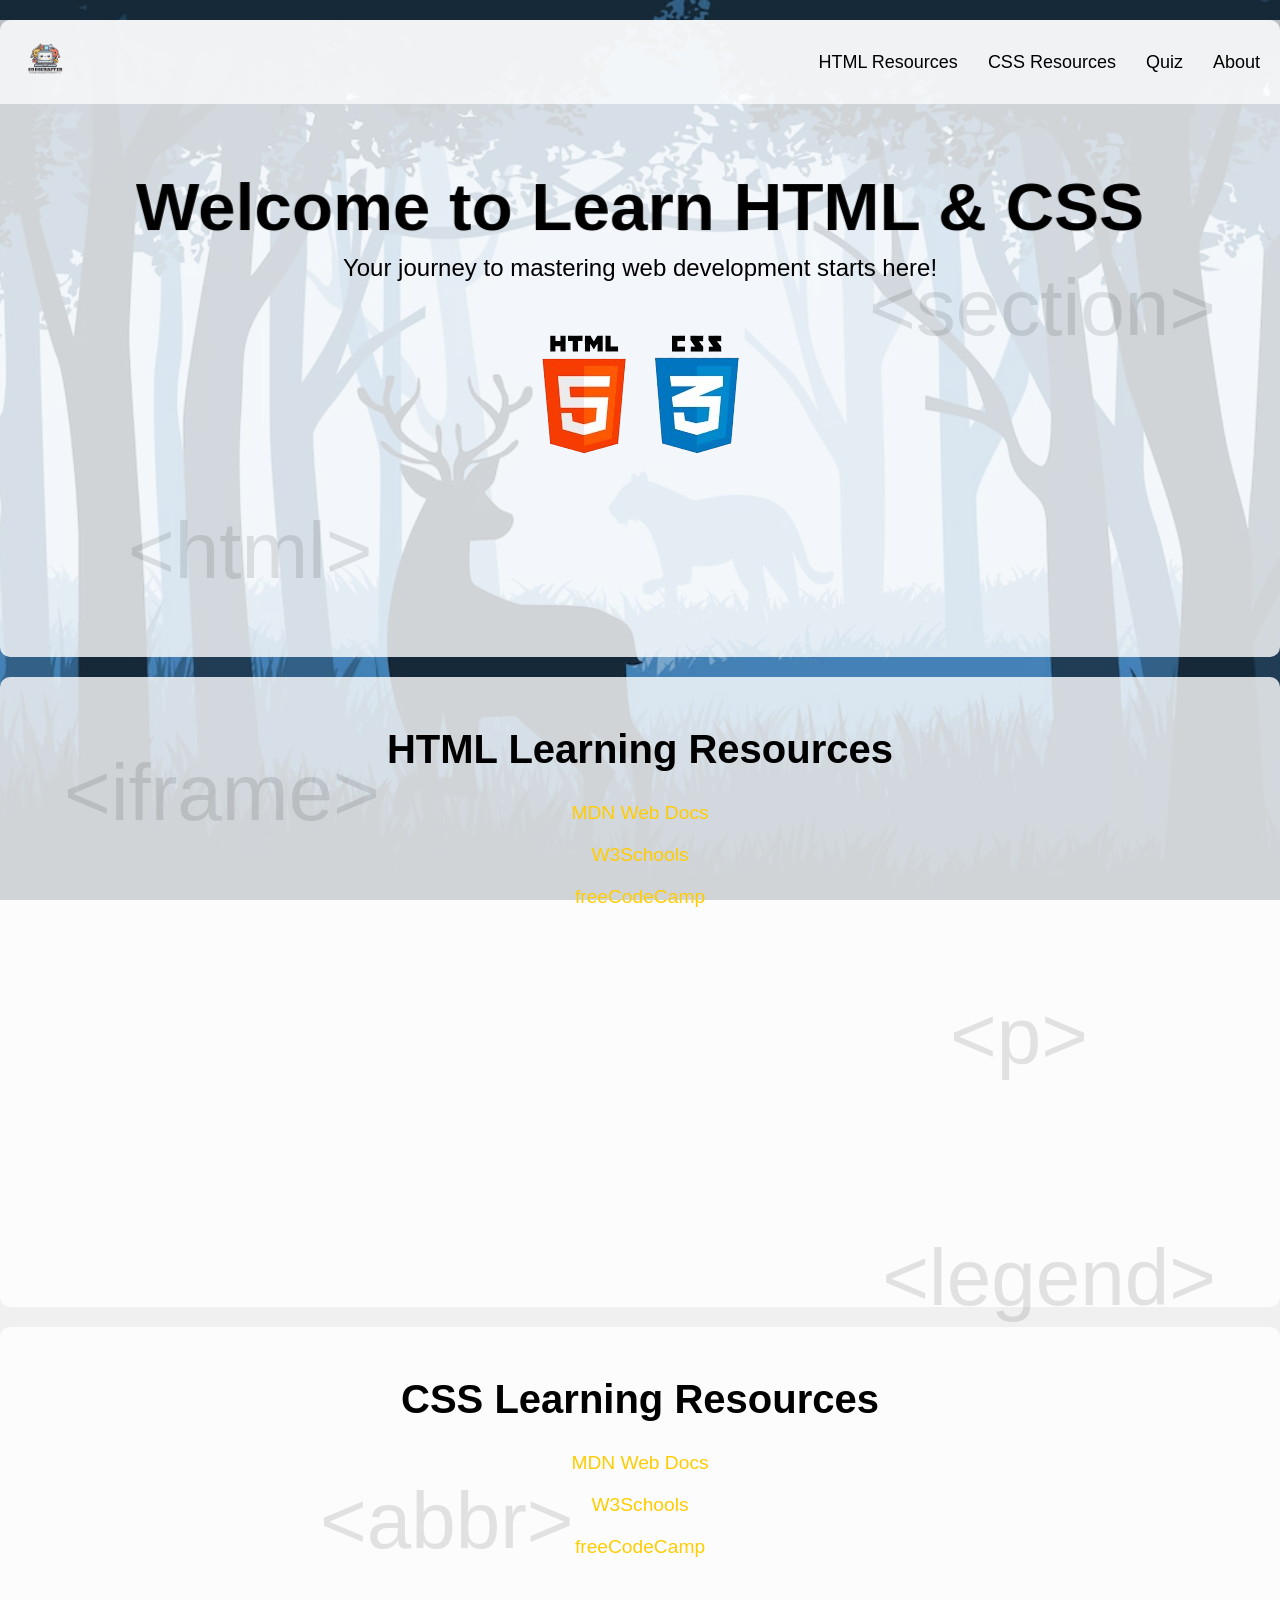
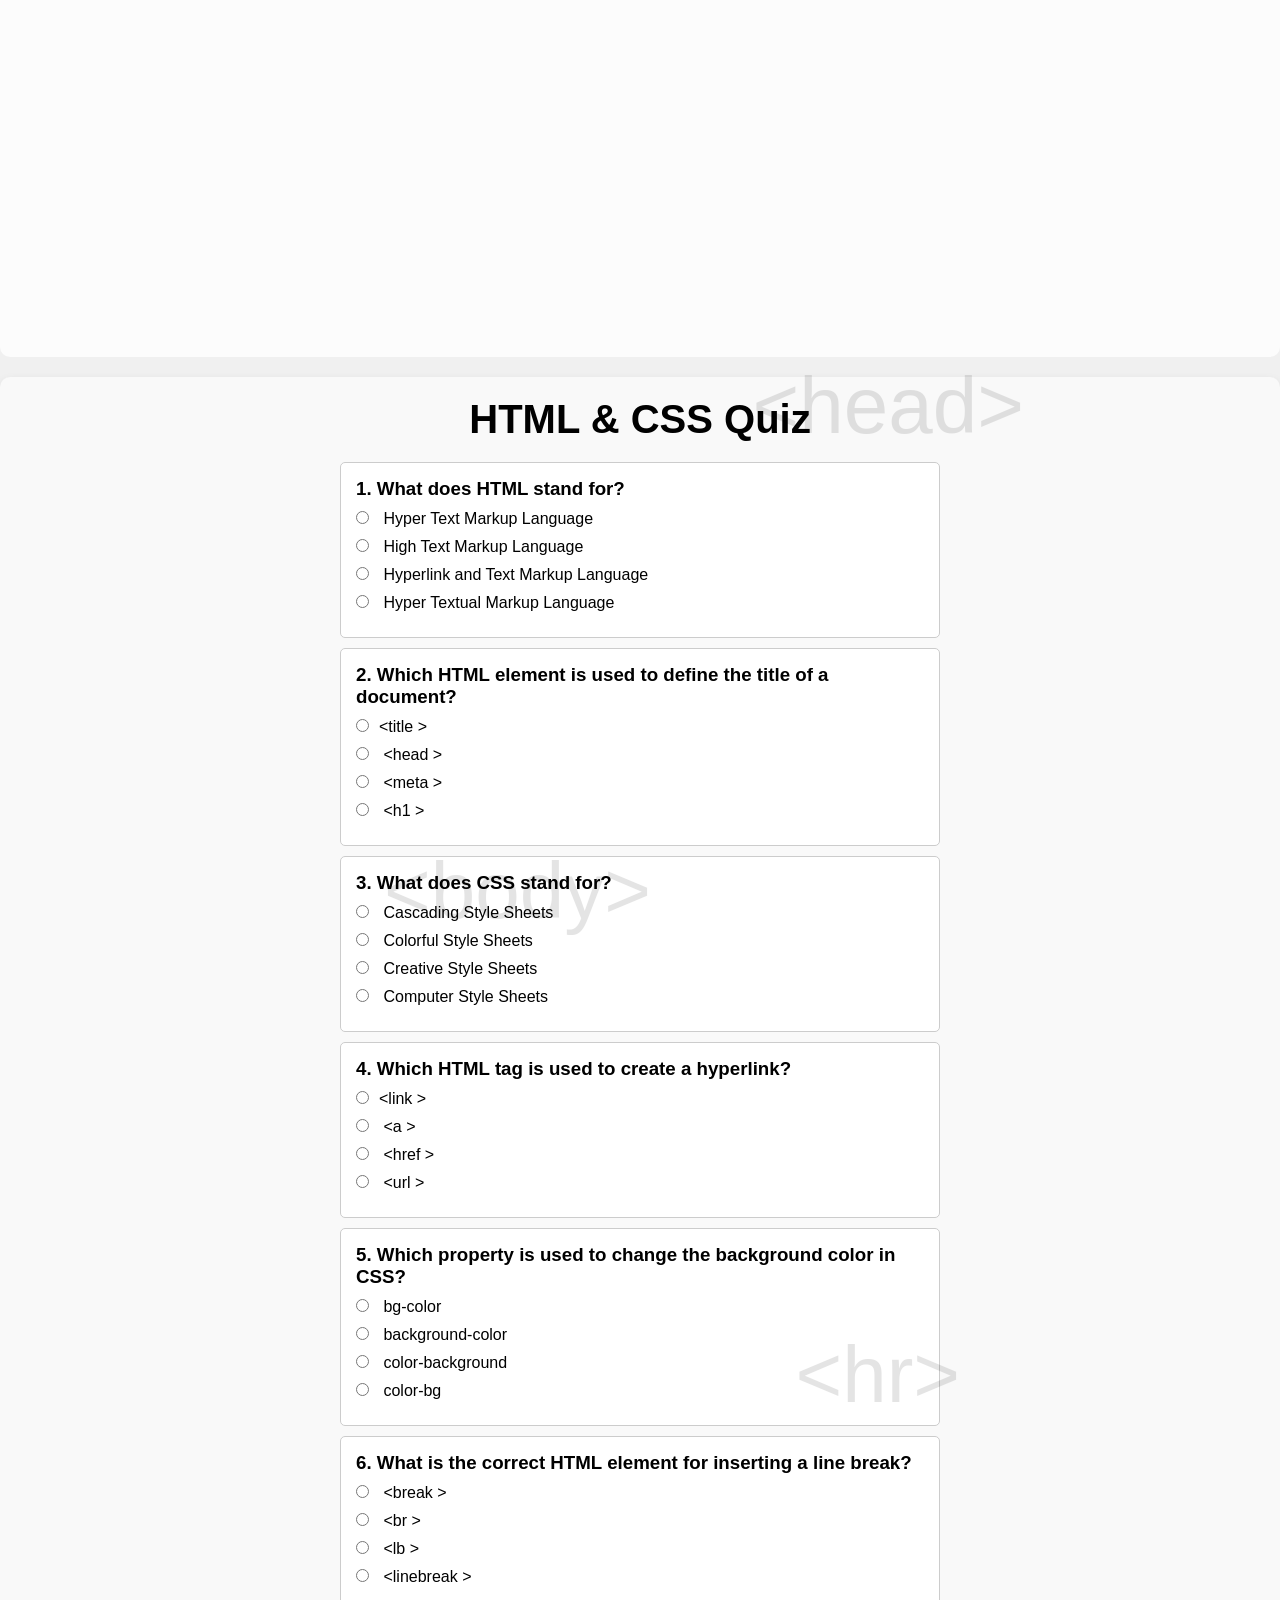
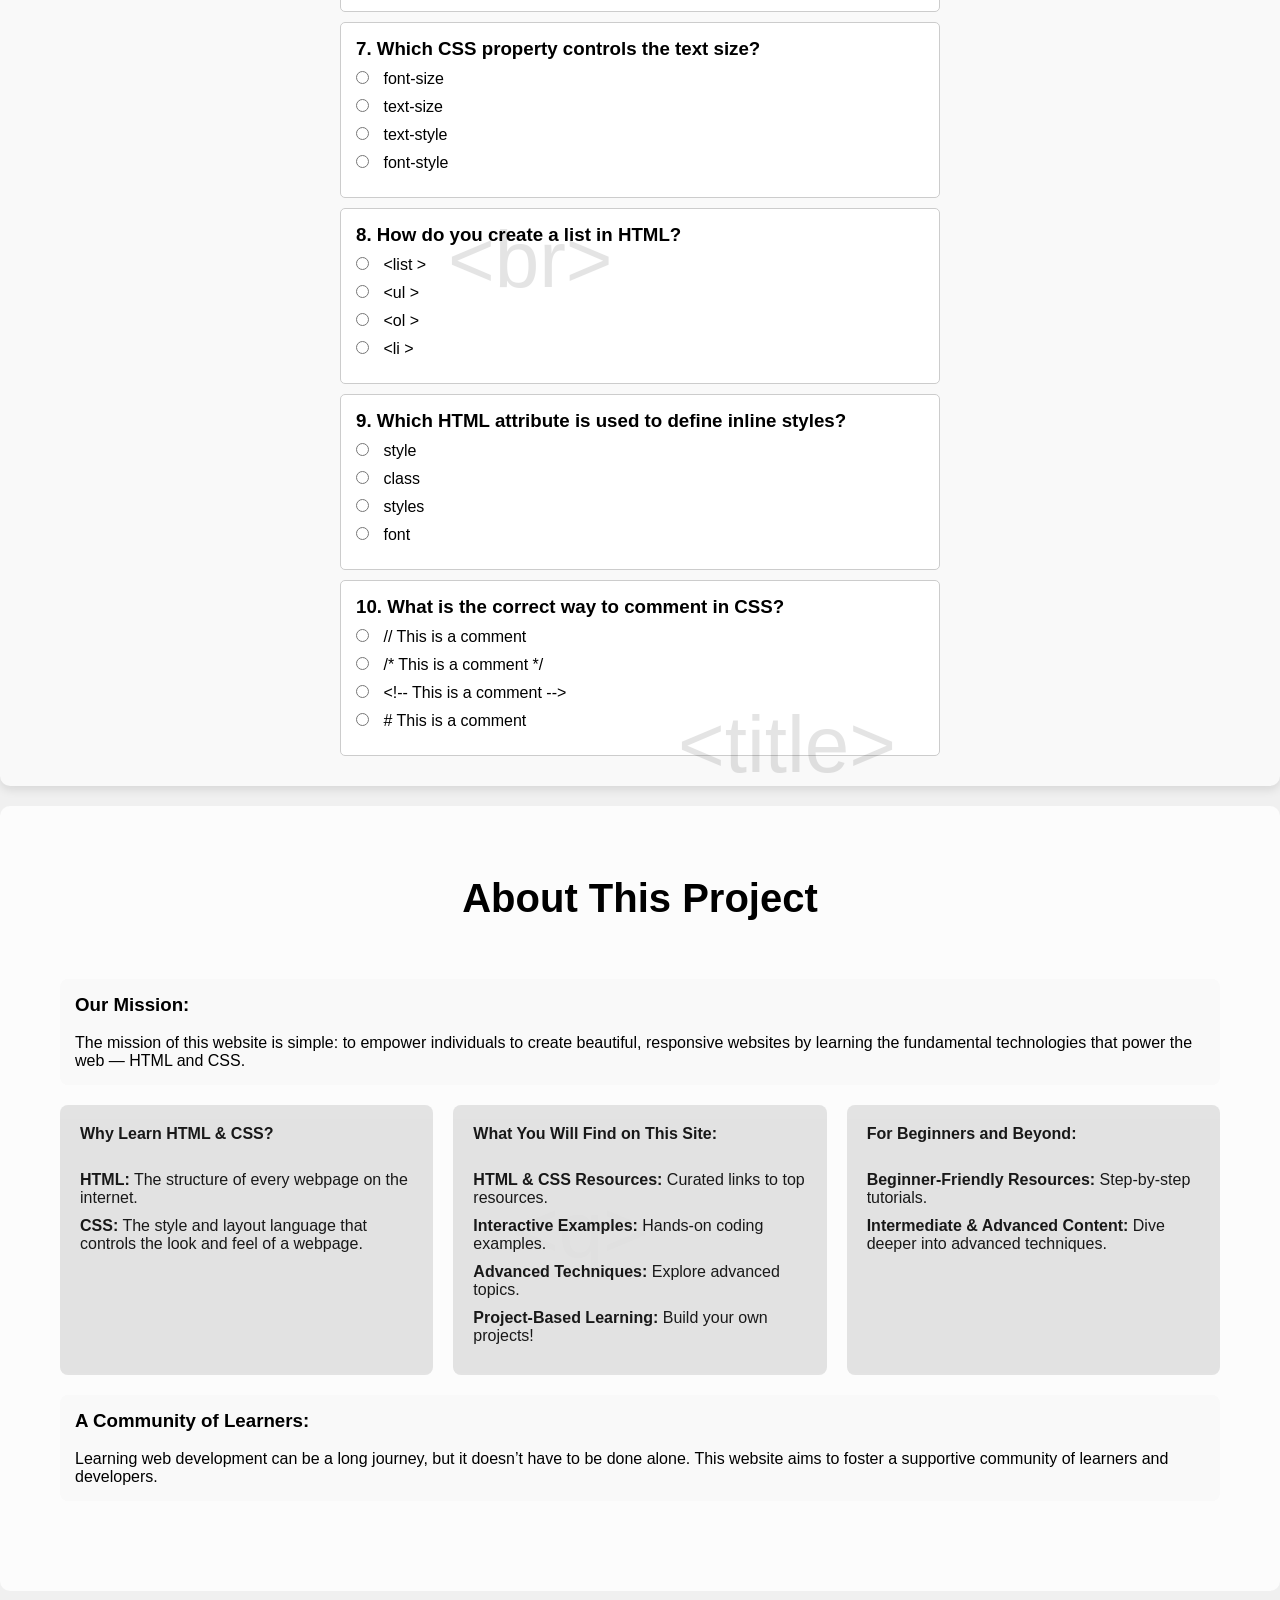
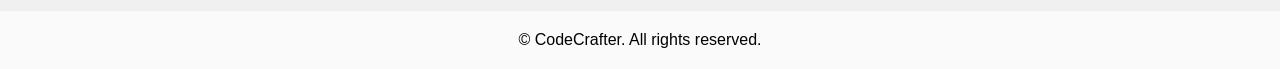
<file: all_lessons.html>
<!DOCTYPE html>
<html lang="en">
<head>
    <meta charset="UTF-8">
    <meta name="viewport" content="width=device-width, initial-scale=1.0">
    <title>All Lessons</title>
    <link rel="stylesheet" href="./all_lessons.css">
    <link href="https://fonts.cdnfonts.com/css/ica-rubrik-black" rel="stylesheet">
    <link href="https://fonts.cdnfonts.com/css/poppins" rel="stylesheet">
</head>
<body> 
    <header>
        <nav class="navbar">
            <div class="navbar-container">
                <div class="logo"> <img src="./logo_final.png" height="50px" width="50px" alt="logo" class="logo-image">
                </div>
                <ul class="nav-menu">
                    <li><a href="#html-resources">HTML Resources</a></li>
                    <li><a href="#css-resources">CSS Resources</a></li>
                    <li><a href="#quiz">Quiz</a></li> 
                    <li><a href="#about">About</a></li>
                </ul>
            </div>
        </nav>
    </header>




    <section class="hero">
      <h1 class="animate hero-title">Welcome to Learn HTML & CSS</h1>
      <p class="hero-subtitle">Your journey to mastering web development starts here!</p>
      <img src="./htmlsaaimage.png" alt="HTML and CSS" class="hero-image">
  </section>



  <body>
   
    <div class="floating-tag tag-html">&lt;html&gt;</div>
    <div class="floating-tag tag-p">&lt;p&gt;</div>
    <div class="floating-tag tag-abbr">&lt;abbr&gt;</div>
    <div class="floating-tag tag-head">&lt;head&gt;</div>
    <div class="floating-tag tag-body">&lt;body&gt;</div>
    <div class="floating-tag tag-hr">&lt;hr&gt;</div>
    <div class="floating-tag tag-br">&lt;br&gt;</div>
    <div class="floating-tag tag-title">&lt;title&gt;</div>
    <div class="floating-tag tag-q">&lt;q&gt;</div>
    <div class="floating-tag tag-section">&lt;section&gt;</div>
    <div class="floating-tag tag-iframe">&lt;iframe&gt;</div>
    <div class="floating-tag tag-legend">&lt;legend&gt;</div>
    
</body>






    
    <section id="html-resources" class="fade-in">
        <h2>HTML Learning Resources</h2>
        <ul class="html-resources-list">
            <li ><a href="https://developer.mozilla.org/en-US/docs/Web/HTML">MDN Web Docs</a></li>
            <li><a href="https://www.w3schools.com/html/">W3Schools</a></li>
            <li><a href="https://www.freecodecamp.org/">freeCodeCamp</a></li>
        </ul>
    
        
      
        <div class="video-container">
            <iframe src="https://onecompiler.com/html" width="100vw"  title="notitle" frameborder="0" allowfullscreen></iframe>
        </div>
    </section>

    <section id="css-resources" class="fade-in">
      
        <h2>CSS Learning Resources</h2>
        <ul class="css-resources-list">
            <li   ><a href="https://developer.mozilla.org/en-US/docs/Web/CSS">MDN Web Docs</a></li>
            <li><a href="https://www.w3schools.com/css/">W3Schools</a></li>
            <li><a href="https://www.freecodecamp.org/">freeCodeCamp</a></li>
        </ul>
        
        <div class="video-container">
            <iframe src="https://onecompiler.com/html/3wsvrxxap" width="100vw" title="notitle"  frameborder="0" allowfullscreen></iframe>
        </div>
    </section>

    <section id="quiz" class="fade-in quiz-section">
        <h2>HTML & CSS Quiz</h2>
        <div class="quiz-container">
            <div class="question">
                <h3>1. What does HTML stand for?</h3>
                <ul class="options">
                    <li><input   type="radio" name="q1" value="a"> Hyper Text Markup Language</li>
                    <li><input type="radio" name="q1" value="b"> High Text Markup Language</li>
                    <li><input type="radio" name="q1" value="c"> Hyperlink and Text Markup Language</li>
                    <li><input type="radio" name="q1" value="d"> Hyper Textual Markup Language</li>
                </ul>
            </div>
            <div class="question">
                <h3>2. Which HTML element is used to define the title of a document?</h3>
                <ul class="options">
                    <li><input type="radio" name="q2" value="a">&lt;title &gt;</li>
                    <li><input type="radio" name="q2" value="b"> &lt;head &gt;</li>
                    <li><input type="radio" name="q2" value="c"> &lt;meta &gt;</li>
                    <li><input type="radio" name="q2" value="d"> &lt;h1 &gt;</li>
                </ul>
            </div>
            <div class="question">
                <h3>3. What does CSS stand for?</h3>
                <ul class="options">
                    <li><input type="radio" name="q3" value="a"> Cascading Style Sheets</li>
                    <li><input type="radio" name="q3" value="b"> Colorful Style Sheets</li>
                    <li><input type="radio" name="q3" value="c"> Creative Style Sheets</li>
                    <li><input type="radio" name="q3" value="d"> Computer Style Sheets</li>
                </ul>
            </div>
            <div class="question">
                <h3>4. Which HTML tag is used to create a hyperlink?</h3>
                <ul class="options">
                    <li><input type="radio" name="q4" value="a">&lt;link &gt;</li>
                    <li><input type="radio" name="q4" value="b"> &lt;a  &gt;</li>
                    <li><input type="radio" name="q4" value="c"> &lt;href  &gt;</li>
                    <li><input type="radio" name="q4" value="d"> &lt;url  &gt;</li>
                </ul>
            </div>
            <div class="question">
                <h3>5. Which property is used to change the background color in CSS?</h3>
                <ul class="options">
                    <li><input type="radio" name="q5" value="a"> bg-color</li>
                    <li><input type="radio" name="q5" value="b"> background-color</li>
                    <li><input type="radio" name="q5" value="c"> color-background</li>
                    <li><input type="radio" name="q5" value="d"> color-bg</li>
                </ul>
            </div>
            <div class="question">
                <h3>6. What is the correct HTML element for inserting a line break?</h3>
                <ul class="options">
                    <li><input type="radio" name="q6" value="a"> &lt;break  &gt;</li>
                    <li><input type="radio" name="q6" value="b"> &lt;br  &gt;</li>
                    <li><input type="radio" name="q6" value="c"> &lt;lb  &gt;</li>
                    <li><input type="radio" name="q6" value="d"> &lt;linebreak &gt;</li>
                </ul>
            </div>
            <div class="question">
                <h3>7. Which CSS property controls the text size?</h3>
                <ul class="options">
                    <li><input type="radio" name="q7" value="a"> font-size</li>
                    <li><input type="radio" name="q7" value="b"> text-size</li>
                    <li><input type="radio" name="q7" value="c"> text-style</li>
                    <li><input type="radio" name="q7" value="d"> font-style</li>
                </ul>
            </div>
            <div class="question">
                <h3>8. How do you create a list in HTML?</h3>
                <ul class="options">
                    <li><input type="radio" name="q8" value="a"> &lt;list  &gt;</li>
                    <li><input type="radio" name="q8" value="b"> &lt;ul  &gt;</li>
                    <li><input type="radio" name="q8" value="c"> &lt;ol &gt;</li>
                    <li><input type="radio" name="q8" value="d"> &lt;li &gt;</li>
                </ul>
            </div>
            <div class="question">
                <h3>9. Which HTML attribute is used to define inline styles?</h3>
                <ul class="options">
                    <li><input type="radio" name="q9" value="a"> style</li>
                    <li><input type="radio" name="q9" value="b"> class</li>
                    <li><input type="radio" name="q9" value="c"> styles</li>
                    <li><input type="radio" name="q9" value="d"> font</li>
                </ul>
            </div>
            <div class="question">
                <h3>10. What is the correct way to comment in CSS?</h3>
                <ul class="options">
                    <li><input type="radio"   name="q10" value="a"> // This is a comment</li>
                    <li><input type="radio" name="q10" value="b"> /* This is a comment */</li>
                    <li><input type="radio" name="q10" value="c"> &lt;!-- This is a comment --&gt; </li>
                    <li><input type="radio" name="q10" value="d"> # This is a comment</li>
                </ul>
            </div>
        </div>
    </section>






    <section id="about" class="fade-in">
      <div class="about-container">
          <h2>About This Project</h2> <br>
          <div class="mission">
              <h3>Our Mission:</h3><br>
              <p>The mission of this website is simple: to empower individuals to create beautiful, 
                responsive websites by learning the fundamental technologies that power the web — HTML and CSS.</p>
          </div>
  
          <div class="grid-container">
              <div class="grid-item">
                  <h4>Why Learn HTML & CSS?</h4> <br>
                  <ul>
                      <li><b>HTML:</b> The structure of every webpage on the internet.</li>
                      <li><b>CSS:</b> The style and layout language that controls the look and feel of a webpage.</li>
                  </ul>
              </div>
              <div class="grid-item">
                  <h4>What You Will Find on This Site:</h4><br>
                  <ul>
                      <li><b>HTML & CSS Resources:</b> Curated links to top resources.</li>
                      <li><b>Interactive Examples:</b> Hands-on coding examples.</li>
                      <li><b>Advanced Techniques:</b> Explore advanced topics.</li>
                      <li><b>Project-Based Learning:</b> Build your own projects!</li>
                  </ul>
              </div>
              <div class="grid-item">
                  <h4>For Beginners and Beyond:</h4> <br>
                  <ul>
                      <li><b>Beginner-Friendly Resources:</b> Step-by-step tutorials.</li>
                      <li><b>Intermediate & Advanced Content:</b> Dive deeper into advanced techniques.</li>
                  </ul>
              </div>
          </div>
  
          <div class="community">
              <h3>A Community of Learners:</h3><br>
              <p>Learning web development can be a long journey, but it doesn’t have to be done alone. This website aims to foster a supportive community of learners and developers.</p>
          </div>
      </div>
  </section>


  
    <footer>
        <p>&copy; CodeCrafter. All rights reserved.</p>
    </footer>
</body>
</html>
</file>
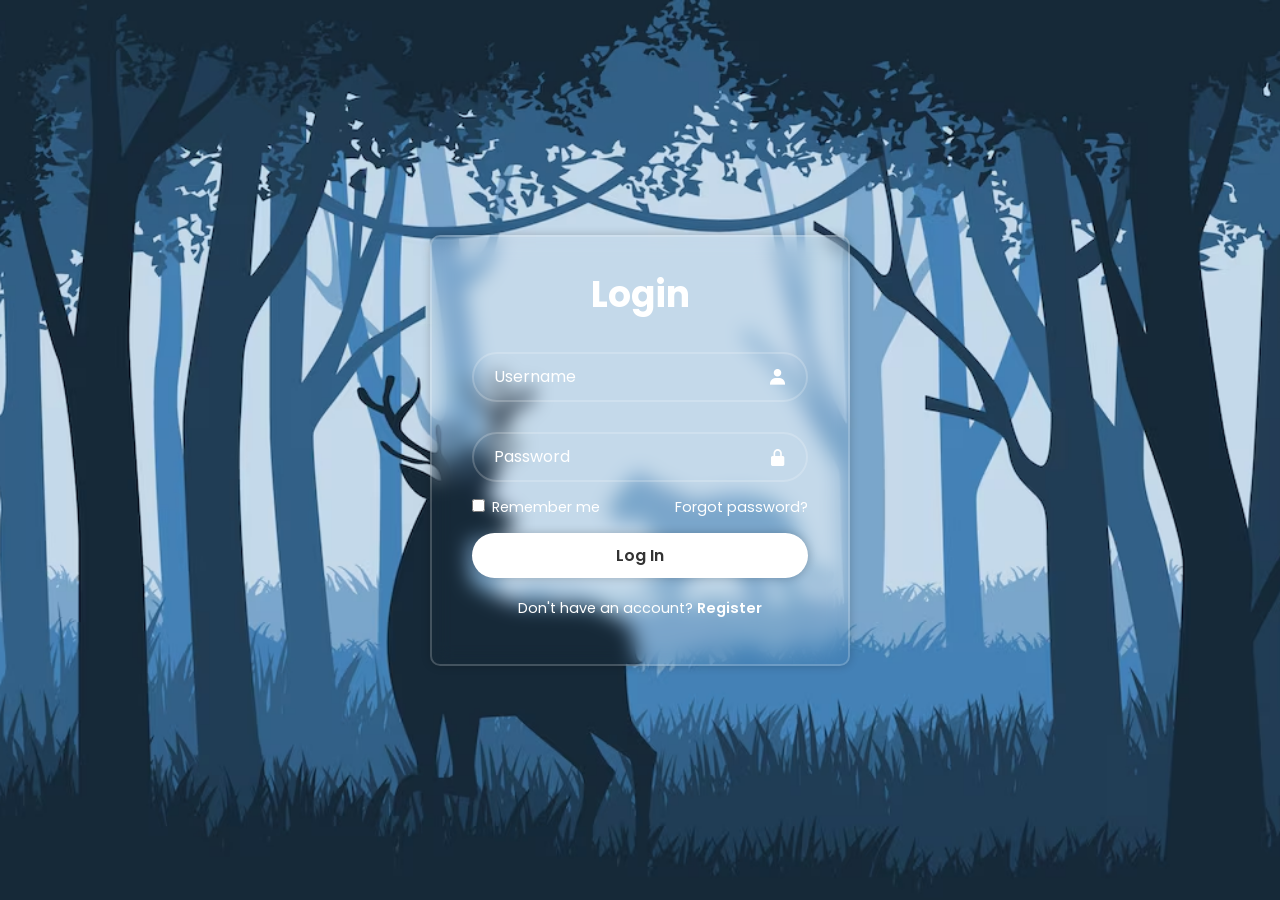
<file: form.html>
<!DOCTYPE html>
<html lang="en">
<head>
  <meta charset="UTF-8">
  <meta name="viewport" content="width=device-width, initial-scale=1.0">
  <title>Log in</title>
  <link rel="stylesheet" href="form.css">
  <link href='https://unpkg.com/boxicons@2.1.4/css/boxicons.min.css' rel='stylesheet'>
</head>


<body>

<div class="wrapper">
    <form action="">
      <h1>Login</h1>
      <div class="input-box">
        <input type="text" placeholder="Username" required>
        <i class='bx bxs-user'></i>
      </div>

      <div class="input-box">
        <input type="password" placeholder="Password" required>
        <i class='bx bxs-lock-alt' ></i>
      </div>

      <div class="remember-forgot">
        <label for="Rememberme">
          <input type="checkbox" id="Rememberme" name="Rememberme">
          Remember me  
        </label>
          <a href="#">Forgot password?</a>
      </div>

      <button type="submit" class="btn">Log In</button>

      <div class="register-link">
        <p>Don't have an account? <a href="#">Register</a> </p>
      </div>


    </form>
</div>
  
</body>
</html>
</file>
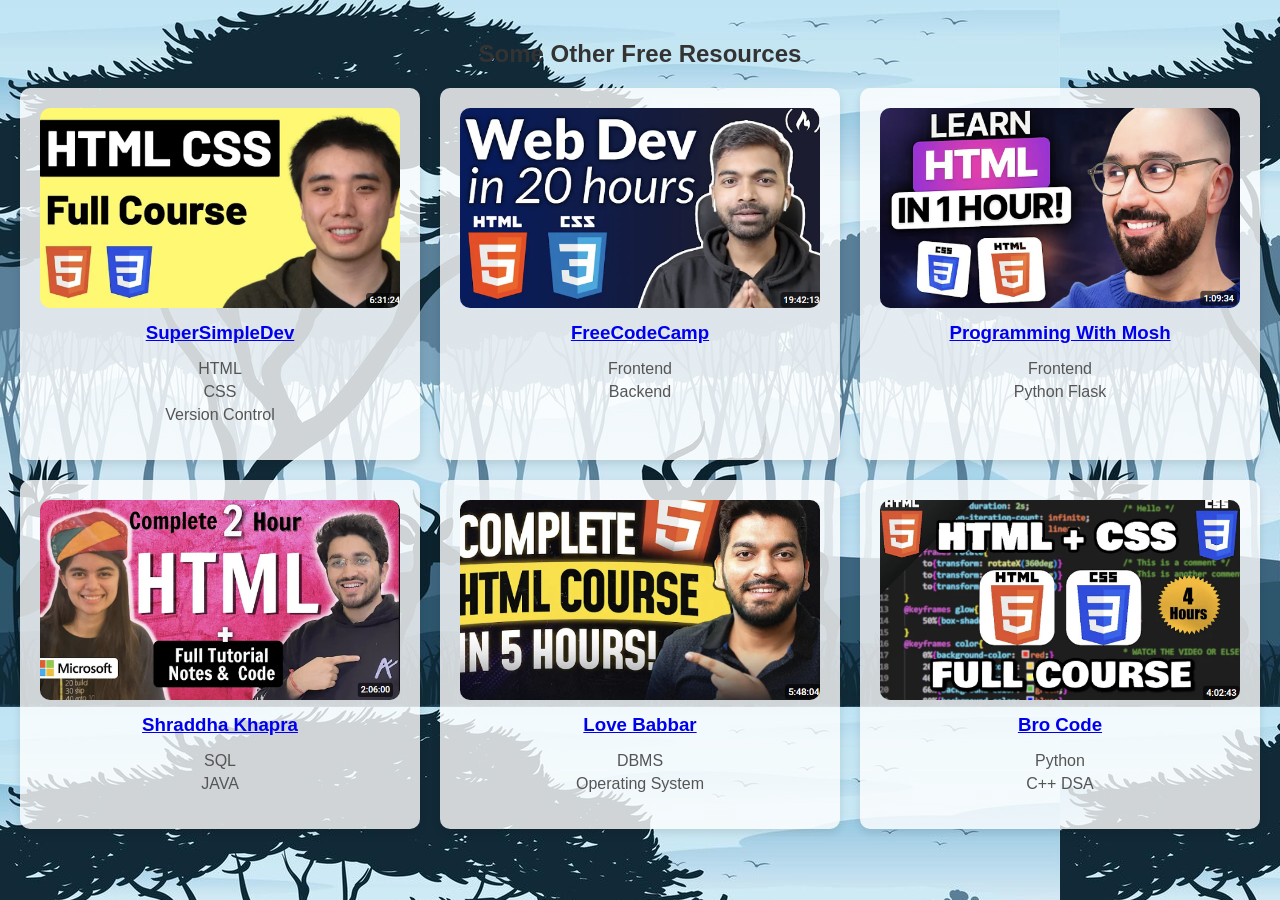
<file: resources.html>
<!DOCTYPE html>
<html lang="en">
<head>
    <meta charset="UTF-8">
    <meta name="viewport" content="width=device-width, initial-scale=1.0">
    <link rel="stylesheet" href="./resources.css">
    <title>Free Resources </title>
</head>
<body>
    <div class="mentors-section">
        <h2>Some Other Free Resources</h2>
        <div class="mentor-grid">
            <div class="mentor-card">
                <img src="./SUPERSIMPLEDEV.png" alt="supersimpledev">
                <h3><a href="https://youtu.be/G3e-cpL7ofc?feature=shared" target="_blank" rel="noopener" > SuperSimpleDev</a> </h3>
                
                <ul>
                    <li>HTML</li>
                    <li>CSS</li>
                    <li>Version Control</li>
                </ul>
            </div>
            <div class="mentor-card">
                <img src="./FREECODECAMP.png" alt="freecodecamp">
                <h3><a href="https://youtu.be/dX8396ZmSPk?feature=shared" target="_blank" rel="noopener" >FreeCodeCamp</a></h3>
                
                <ul>
                    <li>Frontend</li>
                    <li>Backend</li>
                </ul>
            </div>
            <div class="mentor-card">
                <img src="./PROGRAMMINGIWITHMOSH.png" alt="Programming with Mosh">
                <h3> <a href="https://youtu.be/qz0aGYrrlhU?feature=shared" target="_blank" rel="noopener" > Programming With Mosh </a> </h3>
                
                <ul>
                    <li>Frontend</li>
                    <li>Python Flask</li>
                </ul>
            </div>
            <div class="mentor-card">
                <img src="./APNA COLLEGE.png" alt="apna college">
                <h3> <a href="https://youtu.be/HcOc7P5BMi4?feature=shared" target="_blank" rel="noopener" > Shraddha Khapra </a>  </h3>
                
                <ul>
                    <li>SQL</li>
                    <li>JAVA</li>
                </ul>
            </div>
            <div class="mentor-card">
                <img src="./LOVE BABBAR.png" alt="love babbar">
                <h3> <a href="https://youtu.be/k7ELO356Npo?feature=shared" rel="noopener" target="_blank">Love Babbar</a> </h3>

                <ul>
                    <li>DBMS</li>
                    <li>Operating System</li> 
                </ul>
            </div>





            <div class="mentor-card">
                <img src="./BROCODE.png" alt=bro code">
                <h3> <a href="https://youtu.be/HGTJBPNC-Gw?feature=shared" target="_blank" rel="noopener" > Bro Code</a> </h3>
                <ul>
                    <li>Python</li>
                    <li>C++ DSA</li>
                </ul>
            </div>
        </div>
    </div>
</body>
</html>
</file>
<file: all_lessons.css>
@import url('https://fonts.cdnfonts.com/css/ica-rubrik-black');
@import url('https://fonts.cdnfonts.com/css/poppins');


* {
    margin: 0;
    padding: 0;
    box-sizing: border-box;
}


.hero-title {
  color: #000 ;
}

.hero-subtitle {
  color: #000;
}


body {
    font-family: 'Poppins', sans-serif;
    background: url('./flat-design-forest-landscape_23-2149155031.avif') no-repeat center center fixed; 
    background-size: cover;
    color: black; 
    /* opacity: 0.7; */
}



.navbar {
    background-color: rgba(255, 255, 255, 0.7); 
    color: black;
    position: fixed; 
    width: 100%;
    z-index: 1000; 
    transition: background-color 0.3s; 
}

.navbar-container {
    display: flex;
    justify-content: space-between;
    align-items: center;
    padding: 15px 20px;
}

.logo {
    font-size: 28px;
    font-weight: bold;
    font-family: 'Ica Rubrik Black', sans-serif;
}

.nav-menu {
    list-style: none;
    display: flex;
}

.nav-menu li {
    margin-left: 30px;
}

.nav-menu a {
    color: black; 
    text-decoration: none;
    transition: color 0.3s;
    font-size: 18px; 
}

.nav-menu a:hover {
    color: #ffcc00; 
}



.hero {
    text-align: center;
    padding: 150px 20px; 
  
    background-size: cover;
    position: relative;
    min-height: 400px; 
    display: flex;
    flex-direction: column;
    justify-content: center;
    align-items: center;
}

.hero h1 {
    font-family: 'Ica Rubrik Black', sans-serif;
    font-size: 4em;
    transform: perspective(1000px) translateZ(50px);
    transition: transform 0.3s;
    z-index: 1; 
}


.html-resources-list, .css-resources-list{
  display: flex;
  flex-direction: column;
  align-items: center;
}

.hero h1:hover {
    transform: perspective(1000px) translateZ(100px);
}

.hero p {
    z-index: 1; 
    font-size: 1.5em; 
    margin-top: 10px;
}



section {
    padding: 50px 20px;
    background-color: rgba(255, 255, 255, 0.8); 
    margin: 20px 0; 
    border-radius: 10px; 
    animation: fadeIn 1s ease-in-out; 
}

section h2 {
    font-size: 2.5em;
    margin-bottom: 20px;
    text-align: center; 
}

section ul {
    list-style: none;
    padding: 0; 
}

section ul li {
    margin: 10px 0;
}

section ul a {
    color: #ffcc00; 
    text-decoration: none;
    transition: color 0.3s;
    font-size: 1.2em; 
}

section ul a:hover {
    color: black; 
}

/* Video Container */
.video-container {
    margin-top: 20px;
    text-align: center; 
}

.video-container iframe {
    width: 100%;
    max-width: 560px; 
    height: 315px; 
    border: none; 
    border-radius: 10px; 
    transition: transform 0.3s; 
}

.video-container iframe:hover {
    transform: scale(1.05); 
}


footer {
    text-align: center;
    padding: 20px;
    background-color: rgba(255, 255, 255, 0.7); 
    color: black; 
}



@keyframes fadeIn {
    from {
        opacity: 0;
    }
    to {
        opacity: 1;
    }
}

.animate {
    animation: slideIn 1s ease-in-out;
}

@keyframes slideIn {
    from {
        transform: translateY(-50px);
        opacity: 0;
    }
    to {
        transform: translateY(0);
        opacity: 1;
    }
}



@media (max-width: 768px) {
    .hero h1 {
        font-size: 2.5em;
    }

    .hero p {
        font-size: 1.2em; 
    }

    .navbar-container {
        flex-direction: column; 
        align-items: flex-start; 
    }

    .nav-menu {
        flex-direction: column; 
        margin-top: 10px; 
    }

    .nav-menu li {
        margin-left: 0; 
        margin-bottom: 10px; 
    }
}



.logo-image {
    max-width: 100%;
    height: auto;
}



    @keyframes moveText {
        0% { transform: translateX(100%); }
        100% { transform: translateX(-100%); }
    }

    .moving-text {
        display: inline-block;
        animation: moveText 10s linear infinite;
    }

 
        .crazy-text {
            animation: colorChange 5s linear infinite;
        }
 
    
  



.about-container {
  max-width: 1200px;
  margin: 0 auto;
  padding: 20px;
  font-family: Arial, sans-serif;
}

h2 {
  text-align: center;
  margin-bottom: 20px;
}

.mission, .community {
  margin: 20px 0;
  padding: 15px;
  background-color: #f9f9f9;
  border-radius: 8px;
}

.grid-container {
  display: grid;
  grid-template-columns: repeat(auto-fill, minmax(300px, 1fr));
  gap: 20px;
}

.grid-item {
  background-color: #e0e0e0;
  padding: 20px;
  border-radius: 8px;
  transition: transform 0.3s, background-color 0.3s;
  opacity: 0.9;
}

.grid-item:hover {
  transform: scale(1.05);
  background-color: #d0d0d0;
}

ul {
  list-style-type: none;
  padding: 0;
}

h3, h4 {
  margin-top: 0;
}



body {
    background-color: #f0f0f0; 
    position: relative; 
}

.floating-tag {
    position: absolute;
    font-size: 5rem; 
    opacity: 0.1;
    pointer-events: none; 
}


.tag-html { top: 10%; left: 10%; }
.tag-p { top: 20%; right: 15%; }
.tag-abbr { top: 30%; left: 25%; }
.tag-head { top: 40%; right: 20%; }
.tag-body { top: 50%; left: 30%; }
.tag-hr { top: 60%; right: 25%; }
.tag-br { top: 70%; left: 35%; }
.tag-title { top: 80%; right: 30%; }
.tag-q { top: 90%; left: 40%; }
.tag-section { top: 5%; right: 5%; }
.tag-iframe { top: 15%; left: 5%; }
.tag-legend { top: 25%; right: 5%; }







.quiz-section {
    padding: 20px;
    background-color: #f9f9f9;
    border-radius: 10px;
    box-shadow: 0 4px 10px rgba(0, 0, 0, 0.1);
    animation: fadeIn 1s ease-in-out;
}

.quiz-container {
    max-width: 600px;
    margin: auto;
}

.question {
    margin-bottom: 20px;
    border: 1px solid #ddd;
    border-radius: 8px; 
    padding: 15px; 
    background-color: #fff; 
}


.question {
    border: 1px solid #ccc;
    padding: 15px;
    margin: 10px 0;
    border-radius: 5px; 
    transition: transform 0.3s, box-shadow 0.3s; 
}

.question:hover {
    transform: scale(1.05); 
    box-shadow: 0 4px 20px rgba(0, 0, 0, 0.2); 
}


.options {
    list-style-type: none;
    padding: 0;
}

.options li {
    margin: 10px 0;
}

.options input {
    margin-right: 10px; 
}

@keyframes fadeIn {
    from { opacity: 0; }
    to { opacity: 1; }
}
</file>
<file: form.css>
@import url('https://fonts.googleapis.com/css2?family=Poppins:wght@300;400;500;600;700;800;900&display=swap');


* {
  margin: 0;
  padding: 0;
  box-sizing: border-box;
  font-family: 'Poppins', sans-serif;
}

body{
  display:flex;
  justify-content: center;
  align-items: center;
  min-height: 100vh;
  background: url('./flat-design-forest-landscape_23-2149155031.avif') no-repeat;
  background-size: cover;
  background-position: center;
}

.wrapper{
  width: 420px;
  background: transparent;
  border: 2px solid rgba(255,255,255,.2);
  -webkit-backdrop-filter: blur(10px); /* For Safari */
  backdrop-filter: blur(10px);   /* Standard syntax */
  box-shadow: 0 0 10px rgba(0,0,0,.2);
  color: #fff;
  border-radius:10px ;
  padding: 30px 40px;


}

.wrapper h1{
  font-size: 36px;
  text-align: center;

}

.wrapper  .input-box{
  width: 100%;
  height: 50px;
  margin: 30px 0;
  position: relative;

}

.input-box input{
  width: 100%;
  height: 100%;
  background: transparent;
  border: none;
  outline: none;
  border: 2px solid rgba(255,255,255,.2);
  border-radius: 40px;
  font-size: 16px;
  color: #fff;
  padding: 20px 45px 20px 20px;


}

.input-box input::placeholder{
  color:#fff;
}

.input-box i {
  position: absolute;
  right: 20px;
  top: 50%;
  transform: translateY(-50%);
  font-size: 20px;  
  color: #fff;
}

.wrapper .remember-forgot{
  display: flex;
  justify-content: space-between;
  font-size: 14.5px;
  margin: -15px 0 15px ;
}

.remember-forgot label input{
  accent-color: #fff;
  margin-right: 3px;

}

.remember-forgot a {
  color: #fff;
  text-decoration: none;

}

.remember-forgot a:hover{
  text-decoration: underline;
}

.wrapper .btn{
  width: 100%;
  height: 45px;
  background: #fff;
  border: none;
  outline: none;
  border-radius: 40px;
  box-shadow: 0 0 10px rgba(0,0,0,.2);
  cursor: pointer;
  font-size: 16px;
  color: #333;
  font-weight: 600;

}

.wrapper .register-link{
  font-size: 14.5px;
  text-align: center;
margin: 20px 0 15px;

}

.register-link p a {
  color:#fff;
  text-decoration: none;
  font-weight: 600;

}

.register-link p a :hover{

  text-decoration: underline;

}
</file>
<file: resources.css>
body {
  font-family: 'Roboto', sans-serif; 
  background-image: url(./hiran.jpg);
  font-weight: 400;
  background-color: #f4f4f4;
  margin: 0;
  padding: 20px;
}



h2, h3 {
  font-family: 'Roboto', sans-serif; 
  font-weight: 700; 
}

.mentors-section {
  text-align: center;
}

h2 {
  margin-bottom: 20px;
  color: #333;
}

.mentor-grid {
  display: grid;
  grid-template-columns: repeat(3, 1fr); 
  gap: 20px;
}

.mentor-card {
  background: rgba(255, 255, 255, 0.8); 
  border-radius: 10px;
  box-shadow: 0 4px 8px rgba(0, 0, 0, 0.1);
  overflow: hidden;
  transition: transform 0.3s, box-shadow 0.3s;
  padding: 20px; 
}


.mentor-card:hover {
  transform: translateY(-10px);
  box-shadow: 0 8px 16px rgba(0, 0, 0, 0.2);
}

.mentor-card img {
  width: 100%;
  height: 200px;
  object-fit: cover;
  border-radius: 10px;
}




h3 {
  margin: 10px 0;
  color: #007BFF;
}

ul {
  list-style-type: none;
  padding: 0;
}

li {
  margin: 5px 0;
  color: #555;
}

@keyframes fadeIn {
  from {
      opacity: 0;
      transform: translateY(20px);
  }
  to {
      opacity: 1;
      transform: translateY(0);
  }
}

.mentor-card {
  animation: fadeIn 0.5s ease forwards;
}
</file>
